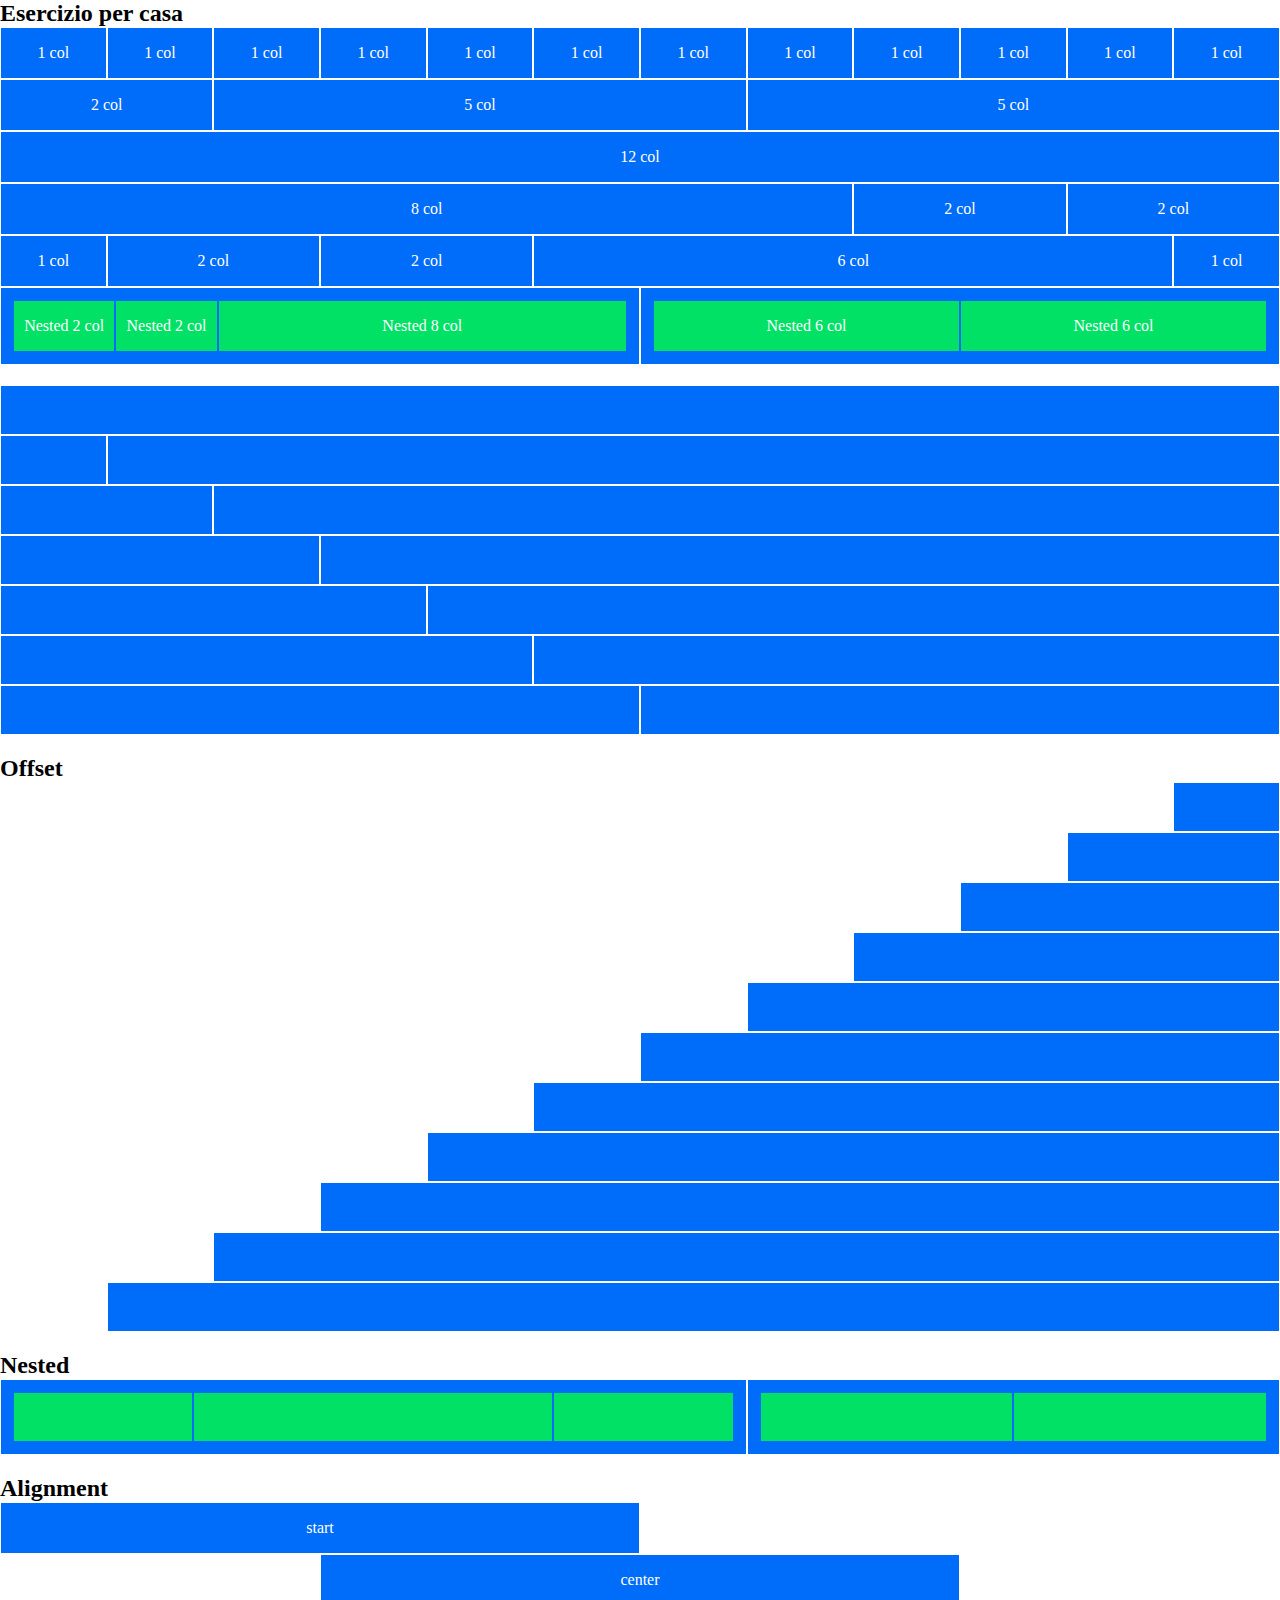
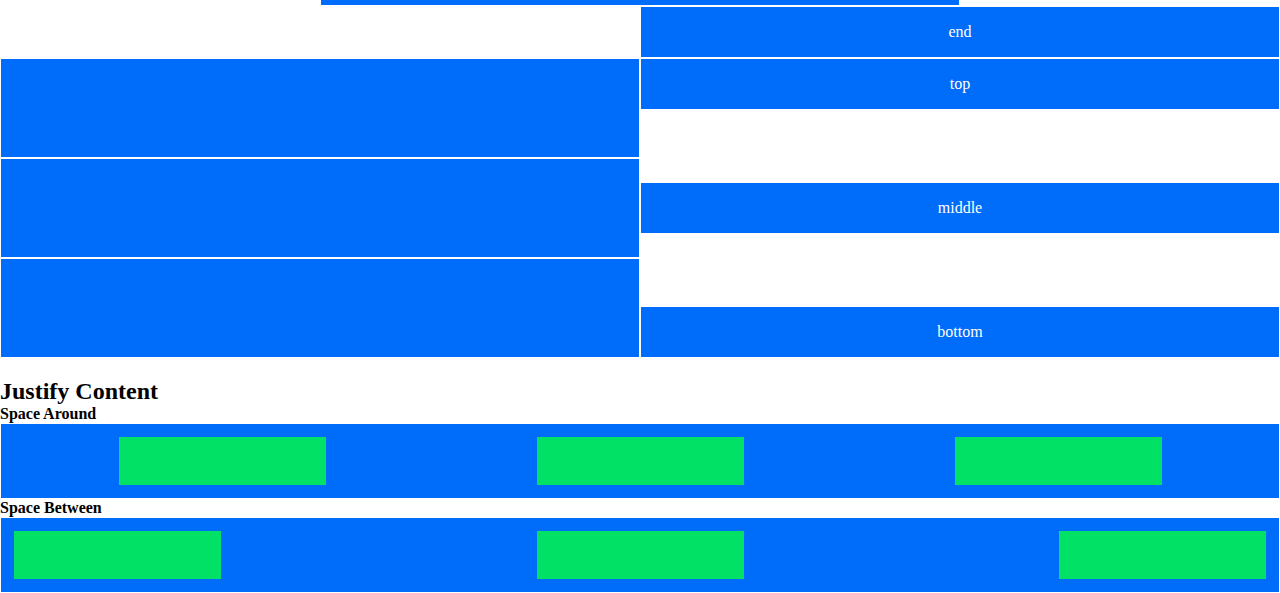
<file: index.html>
<!DOCTYPE html>
<html lang="en">
  <head>
    <meta charset="UTF-8" />
    <meta http-equiv="X-UA-Compatible" content="IE=edge" />
    <meta name="viewport" content="width=device-width,initial-scale=1.0" />
    <link rel="stylesheet" href="css/12bool.css" />
    <link rel="stylesheet" href="css/style.css" />
    <title>12bool</title>
  </head>
  <body>
    <div class="container">
      <h2>Esercizio per casa</h2>
      <div class="row">
        <div class="col-xs-1">1 col</div>
        <div class="col-xs-1">1 col</div>
        <div class="col-xs-1">1 col</div>
        <div class="col-xs-1">1 col</div>
        <div class="col-xs-1">1 col</div>
        <div class="col-xs-1">1 col</div>
        <div class="col-xs-1">1 col</div>
        <div class="col-xs-1">1 col</div>
        <div class="col-xs-1">1 col</div>
        <div class="col-xs-1">1 col</div>
        <div class="col-xs-1">1 col</div>
        <div class="col-xs-1">1 col</div>
      </div>
      <div class="row">
        <div class="col-xs-2">2 col</div>
        <div class="col-xs-5">5 col</div>
        <div class="col-xs-5">5 col</div>
      </div>
      <div class="row">
        <div class="col-xs-12">12 col</div>
      </div>
      <div class="row">
        <div class="col-xs-8">8 col</div>
        <div class="col-xs-2">2 col</div>
        <div class="col-xs-2">2 col</div>
      </div>
      <div class="row">
        <div class="col-xs-1">1 col</div>
        <div class="col-xs-2">2 col</div>
        <div class="col-xs-2">2 col</div>
        <div class="col-xs-6">6 col</div>
        <div class="col-xs-1">1 col</div>
      </div>
      <div class="row mb-20">
        <div class="col-xs-6 p-12">
          <div class="row">
            <div class="col-xs-2 bc-green">Nested 2 col</div>
            <div class="col-xs-2 bc-green">Nested 2 col</div>
            <div class="col-xs-8 bc-green">Nested 8 col</div>
          </div>
        </div>
        <div class="col-xs-6 p-12">
          <div class="row">
            <div class="col-xs-6 bc-green">Nested 6 col</div>
            <div class="col-xs-6 bc-green">Nested 6 col</div>
          </div>
        </div>
      </div>

      <div class="row">
        <div class="col-xs-12"></div>
      </div>
      <div class="row">
        <div class="col-xs-1"></div>
        <div class="col-xs-11"></div>
      </div>
      <div class="row">
        <div class="col-xs-2"></div>
        <div class="col-xs-10"></div>
      </div>
      <div class="row">
        <div class="col-xs-3"></div>
        <div class="col-xs-9"></div>
      </div>
      <div class="row">
        <div class="col-xs-4"></div>
        <div class="col-xs-8"></div>
      </div>
      <div class="row">
        <div class="col-xs-5"></div>
        <div class="col-xs-7"></div>
      </div>
      <div class="row mb-20">
        <div class="col-xs-6"></div>
        <div class="col-xs-6"></div>
      </div>

      <h2>Offset</h2>
      <div class="row mb-20">
        <div class="col-xs-1 col-xs-offset-11"></div>
        <div class="col-xs-2 col-xs-offset-10"></div>
        <div class="col-xs-3 col-xs-offset-9"></div>
        <div class="col-xs-4 col-xs-offset-8"></div>
        <div class="col-xs-5 col-xs-offset-7"></div>
        <div class="col-xs-6 col-xs-offset-6"></div>
        <div class="col-xs-7 col-xs-offset-5"></div>
        <div class="col-xs-8 col-xs-offset-4"></div>
        <div class="col-xs-9 col-xs-offset-3"></div>
        <div class="col-xs-10 col-xs-offset-2"></div>
        <div class="col-xs-11 col-xs-offset-1"></div>
      </div>

      <h2>Nested</h2>
      <div class="row mb-20">
        <div class="col-xs-7 p-12">
          <div class="row">
            <div class="col-xs-3 bc-green"></div>
            <div class="col-xs-6 bc-green"></div>
            <div class="col-xs-3 bc-green"></div>
          </div>
        </div>
        <div class="col-xs-5 p-12">
          <div class="row">
            <div class="col-xs-6 bc-green"></div>
            <div class="col-xs-6 bc-green"></div>
          </div>
        </div>
      </div>

      <h2>Alignment</h2>
      <div class="row jsc-start">
        <div class="col-xs-6">start</div>
      </div>
      <div class="row jsc-center">
        <div class="col-xs-6">center</div>
      </div>
      <div class="row jsc-end">
        <div class="col-xs-6">end</div>
      </div>

      <div class="row align-top">
        <div class="col-xs-6 ht-100"></div>
        <div class="col-xs-6">top</div>
      </div>
      <div class="row align-middle">
        <div class="col-xs-6 ht-100"></div>
        <div class="col-xs-6">middle</div>
      </div>
      <div class="row align-bottom mb-20">
        <div class="col-xs-6 ht-100"></div>
        <div class="col-xs-6">bottom</div>
      </div>

      <h2>Justify Content</h2>
      <h4>Space Around</h4>
      <div class="row">
        <div class="col-xs-12 p-12">
          <div class="row jsc-space-around">
            <div class="col-xs-2 bc-green"></div>
            <div class="col-xs-2 bc-green"></div>
            <div class="col-xs-2 bc-green"></div>
          </div>
        </div>
      </div>
      <h4>Space Between</h4>
      <div class="row">
        <div class="col-xs-12 p-12">
          <div class="row jsc-space-between">
            <div class="col-xs-2 bc-green"></div>
            <div class="col-xs-2 bc-green"></div>
            <div class="col-xs-2 bc-green"></div>
          </div>
        </div>
      </div>
    </div>
  </body>
</html>
</file>
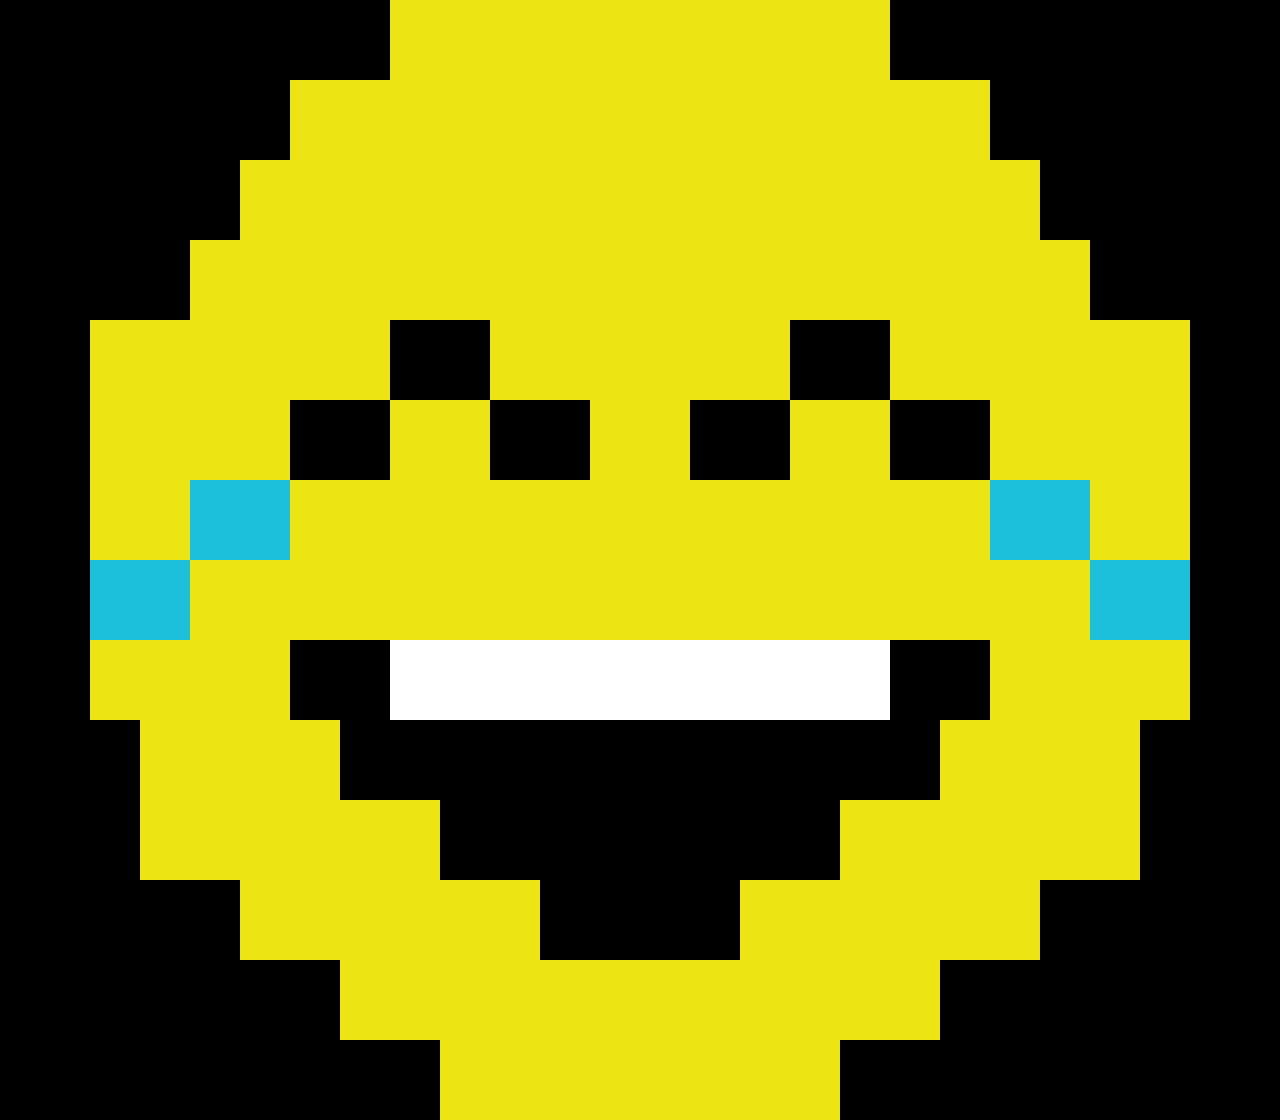
<file: bonus/index.html>
<!DOCTYPE html>
<html lang="en">
  <head>
    <meta charset="UTF-8" />
    <meta http-equiv="X-UA-Compatible" content="IE=edge" />
    <meta name="viewport" content="width=device-width,initial-scale=1.0" />
    <link rel="stylesheet" href="../css/12bool.css" />
    <link rel="stylesheet" href="style.css" />
    <title>12bool</title>
  </head>
  <body>
    <div class="container-xl">
      <div class="row jsc-center">
        <div class="col-xs-5 bc-yellow"></div>
      </div>
      <div class="row jsc-center">
        <div class="col-xs-7 bc-yellow"></div>
      </div>
      <div class="row jsc-center">
        <div class="col-xs-8 bc-yellow"></div>
      </div>
      <div class="row jsc-center">
        <div class="col-xs-9 bc-yellow"></div>
      </div>
      <div class="row jsc-center">
        <div class="col-xs-3 bc-yellow"></div>
        <div class="col-xs-1 bc-black"></div>
        <div class="col-xs-3 bc-yellow"></div>
        <div class="col-xs-1 bc-black"></div>
        <div class="col-xs-3 bc-yellow"></div>
      </div>
      <div class="row jsc-center">
        <div class="col-xs-2 bc-yellow"></div>
        <div class="col-xs-1 bc-black"></div>
        <div class="col-xs-1 bc-yellow"></div>
        <div class="col-xs-1 bc-black"></div>
        <div class="col-xs-1 bc-yellow"></div>
        <div class="col-xs-1 bc-black"></div>
        <div class="col-xs-1 bc-yellow"></div>
        <div class="col-xs-1 bc-black"></div>
        <div class="col-xs-2 bc-yellow"></div>
      </div>
      <div class="row jsc-center">
        <div class="col-xs-1 bc-yellow"></div>
        <div class="col-xs-1 bc-blue"></div>
        <div class="col-xs-7 bc-yellow"></div>
        <div class="col-xs-1 bc-blue"></div>
        <div class="col-xs-1 bc-yellow"></div>     
      </div>
      <div class="row jsc-center">
        <div class="col-xs-1 bc-blue"></div>
        <div class="col-xs-9 bc-yellow"></div>
        <div class="col-xs-1 bc-blue"></div>     
      </div>
      <div class="row jsc-center">    
        <div class="col-xs-2 bc-yellow"></div>    
        <div class="col-xs-1 bc-black"></div>    
        <div class="col-xs-5 bc-white"></div>        
        <div class="col-xs-1 bc-black"></div>    
        <div class="col-xs-2 bc-yellow"></div>       
      </div>
      <div class="row jsc-center">    
        <div class="col-xs-2 bc-yellow"></div>    
        <div class="col-xs-6 bc-black"></div>       
        <div class="col-xs-2 bc-yellow"></div>       
      </div>
      <div class="row jsc-center">    
        <div class="col-xs-3 bc-yellow"></div>    
        <div class="col-xs-4 bc-black"></div>       
        <div class="col-xs-3 bc-yellow"></div>       
      </div>
      <div class="row jsc-center">    
        <div class="col-xs-3 bc-yellow"></div>    
        <div class="col-xs-2 bc-black"></div>       
        <div class="col-xs-3 bc-yellow"></div>       
      </div>
      <div class="row jsc-center">       
        <div class="col-xs-6 bc-yellow"></div>       
      </div>
      <div class="row jsc-center">       
        <div class="col-xs-4 bc-yellow"></div>       
      </div>
    </div>
  </body>
</html>
</file>
<file: css/12bool.css>
.container{
  max-width: 100%;
  margin: 0 auto;
}
.row{
  display: flex;
  flex-direction: row;
  flex-wrap: wrap;
}
[class*="col-"] {
  flex: 0 0 auto;
}

.jsc-start {
  justify-content: flex-start;
}
.jsc-center {
  justify-content: center;
}
.jsc-end {
  justify-content: flex-end;
}
.jsc-space-around {
justify-content: space-around;
}
.jsc-space-between {
justify-content: space-between;
}
.align-top {
  align-items: flex-start;
}
.align-middle {
  align-items: center;
}
.align-bottom {
  align-items: flex-end;
}

/*COL-XS*/
.col-xs-1{
  flex-basis: calc((100% / 12) * 1);
  max-width: calc((100% / 12) * 1);
}
.col-xs-2{
  flex-basis: calc((100% / 12) * 2);
  max-width: calc((100% / 12) * 2);
}
.col-xs-3{
  flex-basis: calc((100% / 12) * 3);
  max-width: calc((100% / 12) * 3);
}
.col-xs-4{
  flex-basis: calc((100% / 12) * 4);
  max-width: calc((100% / 12) * 4);
}
.col-xs-5{
  flex-basis: calc((100% / 12) * 5);
  max-width: calc((100% / 12) * 5);
}
.col-xs-6{
  flex-basis: calc((100% / 12) * 6);
  max-width: calc((100% / 12) * 6);
}
.col-xs-7{
  flex-basis: calc((100% / 12) * 7);
  max-width: calc((100% / 12) * 7);
}
.col-xs-8{
  flex-basis: calc((100% / 12) * 8);
  max-width: calc((100% / 12) * 8);
}
.col-xs-9{
  flex-basis: calc((100% / 12) * 9);
  max-width: calc((100% / 12) * 9);
}
.col-xs-10{
  flex-basis: calc((100% / 12) * 10);
  max-width: calc((100% / 12) * 10);
}
.col-xs-11{
  flex-basis: calc((100% / 12) * 11);
  max-width: calc((100% / 12) * 11);
}
.col-xs-12{
  flex-basis: calc((100% / 12) * 12);
  max-width: calc((100% / 12) * 12);
}
/*OFFSET-XS*/
.col-xs-offset-1 {
  margin-left: calc((100% / 12) * 1);
}
.col-xs-offset-2 {
  margin-left: calc((100% / 12) * 2);
}
.col-xs-offset-3 {
  margin-left: calc((100% / 12) * 3);
}
.col-xs-offset-4 {
  margin-left: calc((100% / 12) * 4);
}
.col-xs-offset-5 {
  margin-left: calc((100% / 12) * 5);
}
.col-xs-offset-6 {
  margin-left: calc((100% / 12) * 6);
}
.col-xs-offset-7 {
  margin-left: calc((100% / 12) * 7);
}
.col-xs-offset-8 {
  margin-left: calc((100% / 12) * 8);
}
.col-xs-offset-9 {
  margin-left: calc((100% / 12) * 9);
}
.col-xs-offset-10 {
  margin-left: calc((100% / 12) * 10);
}
.col-xs-offset-11 {
  margin-left: calc((100% / 12) * 11);
}

/**************
 MEDIA QUERIES
**************/

@media screen and (min-width: 576px) {
  /*COL-SM*/
.col-sm-1{
  flex-basis: calc((100% / 12) * 1);
  max-width: calc((100% / 12) * 1);
}
.col-sm-2{
  flex-basis: calc((100% / 12) * 2);
  max-width: calc((100% / 12) * 2);
}
.col-sm-3{
  flex-basis: calc((100% / 12) * 3);
  max-width: calc((100% / 12) * 3);
}
.col-sm-4{
  flex-basis: calc((100% / 12) * 4);
  max-width: calc((100% / 12) * 4);
}
.col-sm-5{
  flex-basis: calc((100% / 12) * 5);
  max-width: calc((100% / 12) * 5);
}
.col-sm-6{
  flex-basis: calc((100% / 12) * 6);
  max-width: calc((100% / 12) * 6);
}
.col-sm-7{
  flex-basis: calc((100% / 12) * 7);
  max-width: calc((100% / 12) * 7);
}
.col-sm-8{
  flex-basis: calc((100% / 12) * 8);
  max-width: calc((100% / 12) * 8);
}
.col-sm-9{
  flex-basis: calc((100% / 12) * 9);
  max-width: calc((100% / 12) * 9);
}
.col-sm-10{
  flex-basis: calc((100% / 12) * 10);
  max-width: calc((100% / 12) * 10);
}
.col-sm-11{
  flex-basis: calc((100% / 12) * 11);
  max-width: calc((100% / 12) * 11);
}
.col-sm-12{
  flex-basis: calc((100% / 12) * 12);
  max-width: calc((100% / 12) * 12);
}
/*OFFSET-SM*/
.col-sm-offset-1 {
  margin-left: calc((100% / 12) * 1);
}
.col-sm-offset-2 {
  margin-left: calc((100% / 12) * 2);
}
.col-sm-offset-3 {
  margin-left: calc((100% / 12) * 3);
}
.col-sm-offset-4 {
  margin-left: calc((100% / 12) * 4);
}
.col-sm-offset-5 {
  margin-left: calc((100% / 12) * 5);
}
.col-sm-offset-6 {
  margin-left: calc((100% / 12) * 6);
}
.col-sm-offset-7 {
  margin-left: calc((100% / 12) * 7);
}
.col-sm-offset-8 {
  margin-left: calc((100% / 12) * 8);
}
.col-sm-offset-9 {
  margin-left: calc((100% / 12) * 9);
}
.col-sm-offset-10 {
  margin-left: calc((100% / 12) * 10);
}
.col-sm-offset-11 {
  margin-left: calc((100% / 12) * 11);
}
}

@media screen and (min-width: 768px) {
  /*COL-MD*/
.col-md-1{
  flex-basis: calc((100% / 12) * 1);
  max-width: calc((100% / 12) * 1);
}
.col-md-2{
  flex-basis: calc((100% / 12) * 2);
  max-width: calc((100% / 12) * 2);
}
.col-md-3{
  flex-basis: calc((100% / 12) * 3);
  max-width: calc((100% / 12) * 3);
}
.col-md-4{
  flex-basis: calc((100% / 12) * 4);
  max-width: calc((100% / 12) * 4);
}
.col-md-5{
  flex-basis: calc((100% / 12) * 5);
  max-width: calc((100% / 12) * 5);
}
.col-md-6{
  flex-basis: calc((100% / 12) * 6);
  max-width: calc((100% / 12) * 6);
}
.col-md-7{
  flex-basis: calc((100% / 12) * 7);
  max-width: calc((100% / 12) * 7);
}
.col-md-8{
  flex-basis: calc((100% / 12) * 8);
  max-width: calc((100% / 12) * 8);
}
.col-md-9{
  flex-basis: calc((100% / 12) * 9);
  max-width: calc((100% / 12) * 9);
}
.col-md-10{
  flex-basis: calc((100% / 12) * 10);
  max-width: calc((100% / 12) * 10);
}
.col-md-11{
  flex-basis: calc((100% / 12) * 11);
  max-width: calc((100% / 12) * 11);
}
.col-md-12{
  flex-basis: calc((100% / 12) * 12);
  max-width: calc((100% / 12) * 12);
}
/*OFFSET-MD*/
.col-md-offset-1 {
  margin-left: calc((100% / 12) * 1);
}
.col-md-offset-2 {
  margin-left: calc((100% / 12) * 2);
}
.col-md-offset-3 {
  margin-left: calc((100% / 12) * 3);
}
.col-md-offset-4 {
  margin-left: calc((100% / 12) * 4);
}
.col-md-offset-5 {
  margin-left: calc((100% / 12) * 5);
}
.col-md-offset-6 {
  margin-left: calc((100% / 12) * 6);
}
.col-md-offset-7 {
  margin-left: calc((100% / 12) * 7);
}
.col-md-offset-8 {
  margin-left: calc((100% / 12) * 8);
}
.col-md-offset-9 {
  margin-left: calc((100% / 12) * 9);
}
.col-md-offset-10 {
  margin-left: calc((100% / 12) * 10);
}
.col-md-offset-11 {
  margin-left: calc((100% / 12) * 11);
}
}

@media screen and (min-width: 992px) {
  /*COL-LG*/
.col-lg-1{
  flex-basis: calc((100% / 12) * 1);
  max-width: calc((100% / 12) * 1);
}
.col-lg-2{
  flex-basis: calc((100% / 12) * 2);
  max-width: calc((100% / 12) * 2);
}
.col-lg-3{
  flex-basis: calc((100% / 12) * 3);
  max-width: calc((100% / 12) * 3);
}
.col-lg-4{
  flex-basis: calc((100% / 12) * 4);
  max-width: calc((100% / 12) * 4);
}
.col-lg-5{
  flex-basis: calc((100% / 12) * 5);
  max-width: calc((100% / 12) * 5);
}
.col-lg-6{
  flex-basis: calc((100% / 12) * 6);
  max-width: calc((100% / 12) * 6);
}
.col-lg-7{
  flex-basis: calc((100% / 12) * 7);
  max-width: calc((100% / 12) * 7);
}
.col-lg-8{
  flex-basis: calc((100% / 12) * 8);
  max-width: calc((100% / 12) * 8);
}
.col-lg-9{
  flex-basis: calc((100% / 12) * 9);
  max-width: calc((100% / 12) * 9);
}
.col-lg-10{
  flex-basis: calc((100% / 12) * 10);
  max-width: calc((100% / 12) * 10);
}
.col-lg-11{
  flex-basis: calc((100% / 12) * 11);
  max-width: calc((100% / 12) * 11);
}
.col-lg-12{
  flex-basis: calc((100% / 12) * 12);
  max-width: calc((100% / 12) * 12);
}
/*OFFSET-LG*/
.col-lg-offset-1 {
  margin-left: calc((100% / 12) * 1);
}
.col-lg-offset-2 {
  margin-left: calc((100% / 12) * 2);
}
.col-lg-offset-3 {
  margin-left: calc((100% / 12) * 3);
}
.col-lg-offset-4 {
  margin-left: calc((100% / 12) * 4);
}
.col-lg-offset-5 {
  margin-left: calc((100% / 12) * 5);
}
.col-lg-offset-6 {
  margin-left: calc((100% / 12) * 6);
}
.col-lg-offset-7 {
  margin-left: calc((100% / 12) * 7);
}
.col-lg-offset-8 {
  margin-left: calc((100% / 12) * 8);
}
.col-lg-offset-9 {
  margin-left: calc((100% / 12) * 9);
}
.col-lg-offset-10 {
  margin-left: calc((100% / 12) * 10);
}
.col-lg-offset-11 {
  margin-left: calc((100% / 12) * 11);
}
}
@media screen and (min-width: 1200px) {
  /*COL-XL*/
.col-xl-1{
  flex-basis: calc((100% / 12) * 1);
  max-width: calc((100% / 12) * 1);
}
.col-xl-2{
  flex-basis: calc((100% / 12) * 2);
  max-width: calc((100% / 12) * 2);
}
.col-xl-3{
  flex-basis: calc((100% / 12) * 3);
  max-width: calc((100% / 12) * 3);
}
.col-xl-4{
  flex-basis: calc((100% / 12) * 4);
  max-width: calc((100% / 12) * 4);
}
.col-xl-5{
  flex-basis: calc((100% / 12) * 5);
  max-width: calc((100% / 12) * 5);
}
.col-xl-6{
  flex-basis: calc((100% / 12) * 6);
  max-width: calc((100% / 12) * 6);
}
.col-xl-7{
  flex-basis: calc((100% / 12) * 7);
  max-width: calc((100% / 12) * 7);
}
.col-xl-8{
  flex-basis: calc((100% / 12) * 8);
  max-width: calc((100% / 12) * 8);
}
.col-xl-9{
  flex-basis: calc((100% / 12) * 9);
  max-width: calc((100% / 12) * 9);
}
.col-xl-10{
  flex-basis: calc((100% / 12) * 10);
  max-width: calc((100% / 12) * 10);
}
.col-xl-11{
  flex-basis: calc((100% / 12) * 11);
  max-width: calc((100% / 12) * 11);
}
.col-xl-12{
  flex-basis: calc((100% / 12) * 12);
  max-width: calc((100% / 12) * 12);
}
/*OFFSET-XL*/
.col-xl-offset-1 {
  margin-left: calc((100% / 12) * 1);
}
.col-xl-offset-2 {
  margin-left: calc((100% / 12) * 2);
}
.col-xl-offset-3 {
  margin-left: calc((100% / 12) * 3);
}
.col-xl-offset-4 {
  margin-left: calc((100% / 12) * 4);
}
.col-xl-offset-5 {
  margin-left: calc((100% / 12) * 5);
}
.col-xl-offset-6 {
  margin-left: calc((100% / 12) * 6);
}
.col-xl-offset-7 {
  margin-left: calc((100% / 12) * 7);
}
.col-xl-offset-8 {
  margin-left: calc((100% / 12) * 8);
}
.col-xl-offset-9 {
  margin-left: calc((100% / 12) * 9);
}
.col-xl-offset-10 {
  margin-left: calc((100% / 12) * 10);
}
.col-xl-offset-11 {
  margin-left: calc((100% / 12) * 11);
}
}
</file>
<file: css/style.css>
*{
  margin: 0;
  padding: 0;
  box-sizing: border-box;
}

[class*="col-"] {
  background-color: #006cfa;
  color: #fff;
  min-height: 50px;
  text-align: center;
  line-height: 50px;
  vertical-align: middle;
  border: 1px solid #fff;
}

.ht-100 {
  height: 100px;
}

.p-12 {
  padding: 12px;
}

.bc-green {
  background-color: #00e165;
  border: 1px solid #006cfa;
}

.mb-20 {
  margin-bottom: 20px;
}
</file>
<file: bonus/style.css>
*{
  margin: 0;
  padding: 0;
  box-sizing: border-box;
}

body {
  background-color: #000;
}

.container-xl {
  max-width: 1200px;
  margin: 0 auto;
}

[class*="col-"] {
  height: 80px;
}

.bc-yellow {
  background-color: #ede513;
}
.bc-black {
  background-color: #000;
}
.bc-blue {
  background-color: #1cc0db;
}

.bc-white {
  background-color: #fff;
}
</file>
